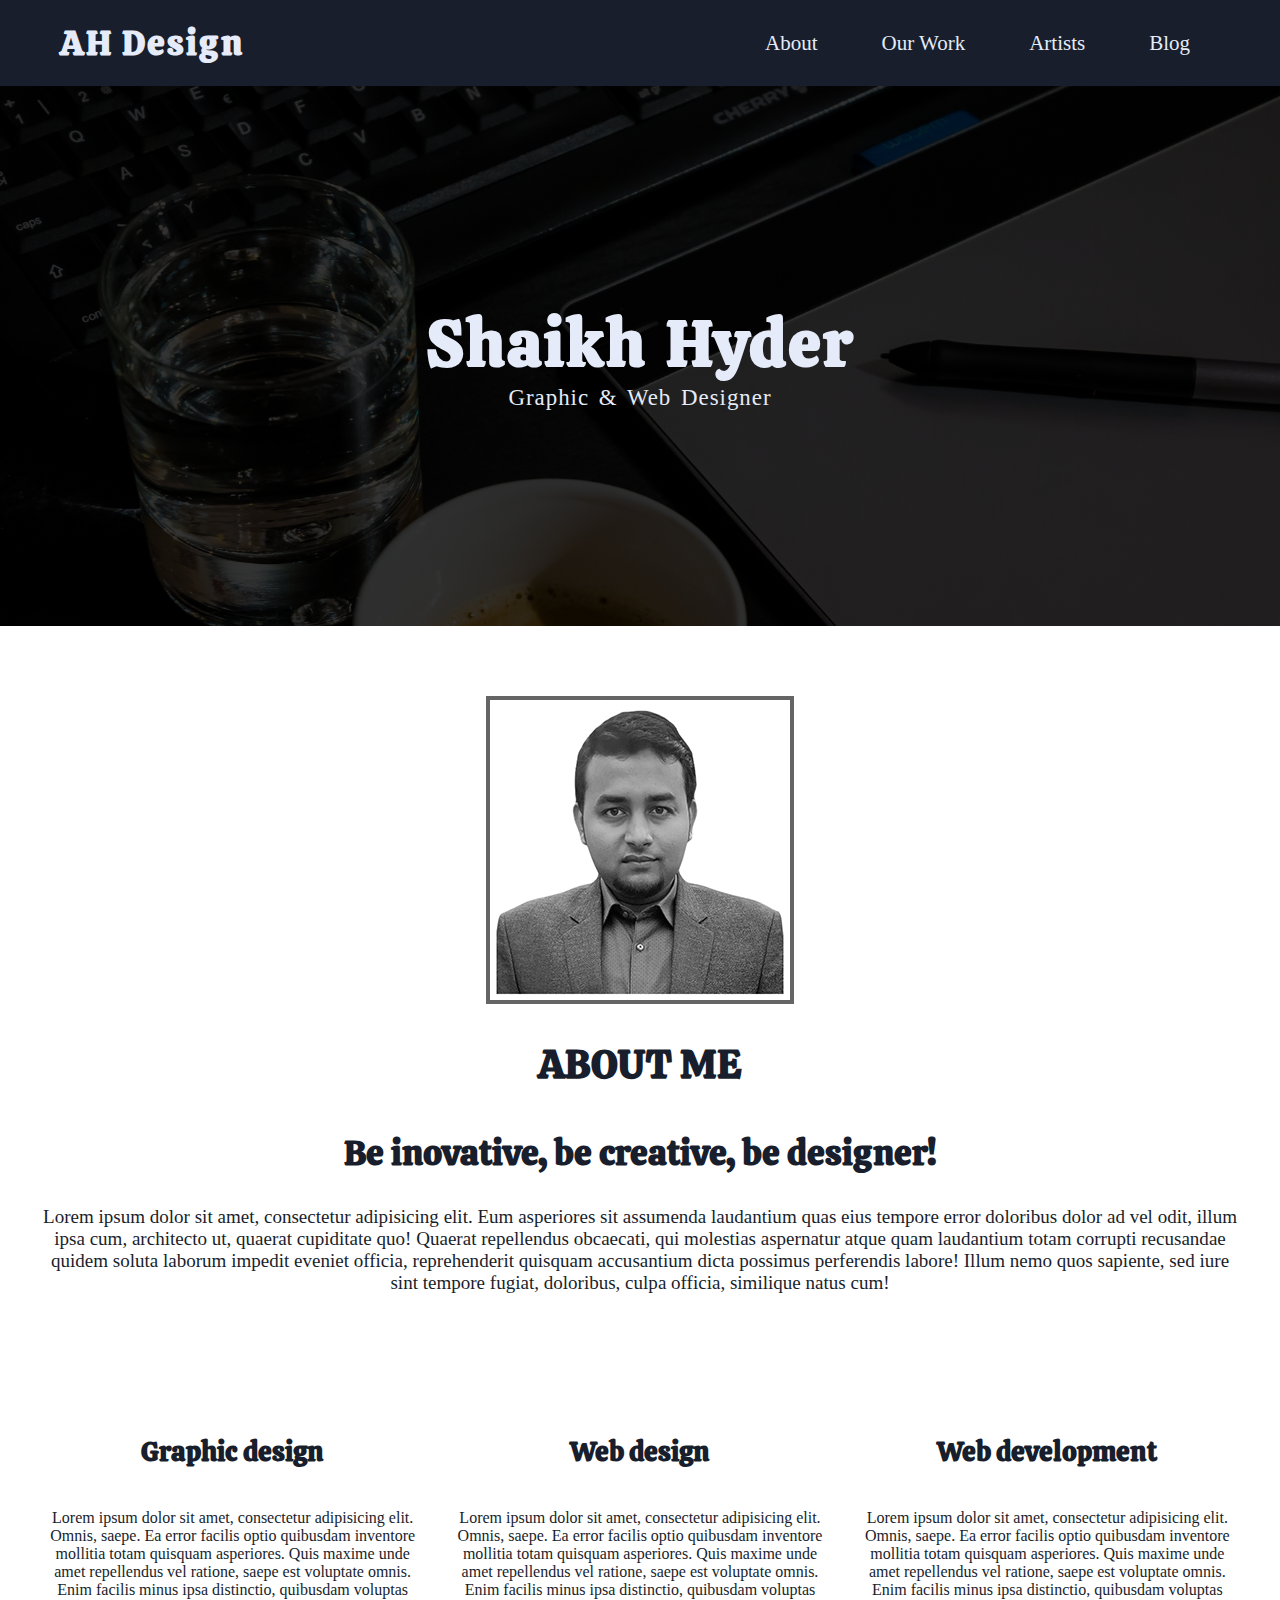
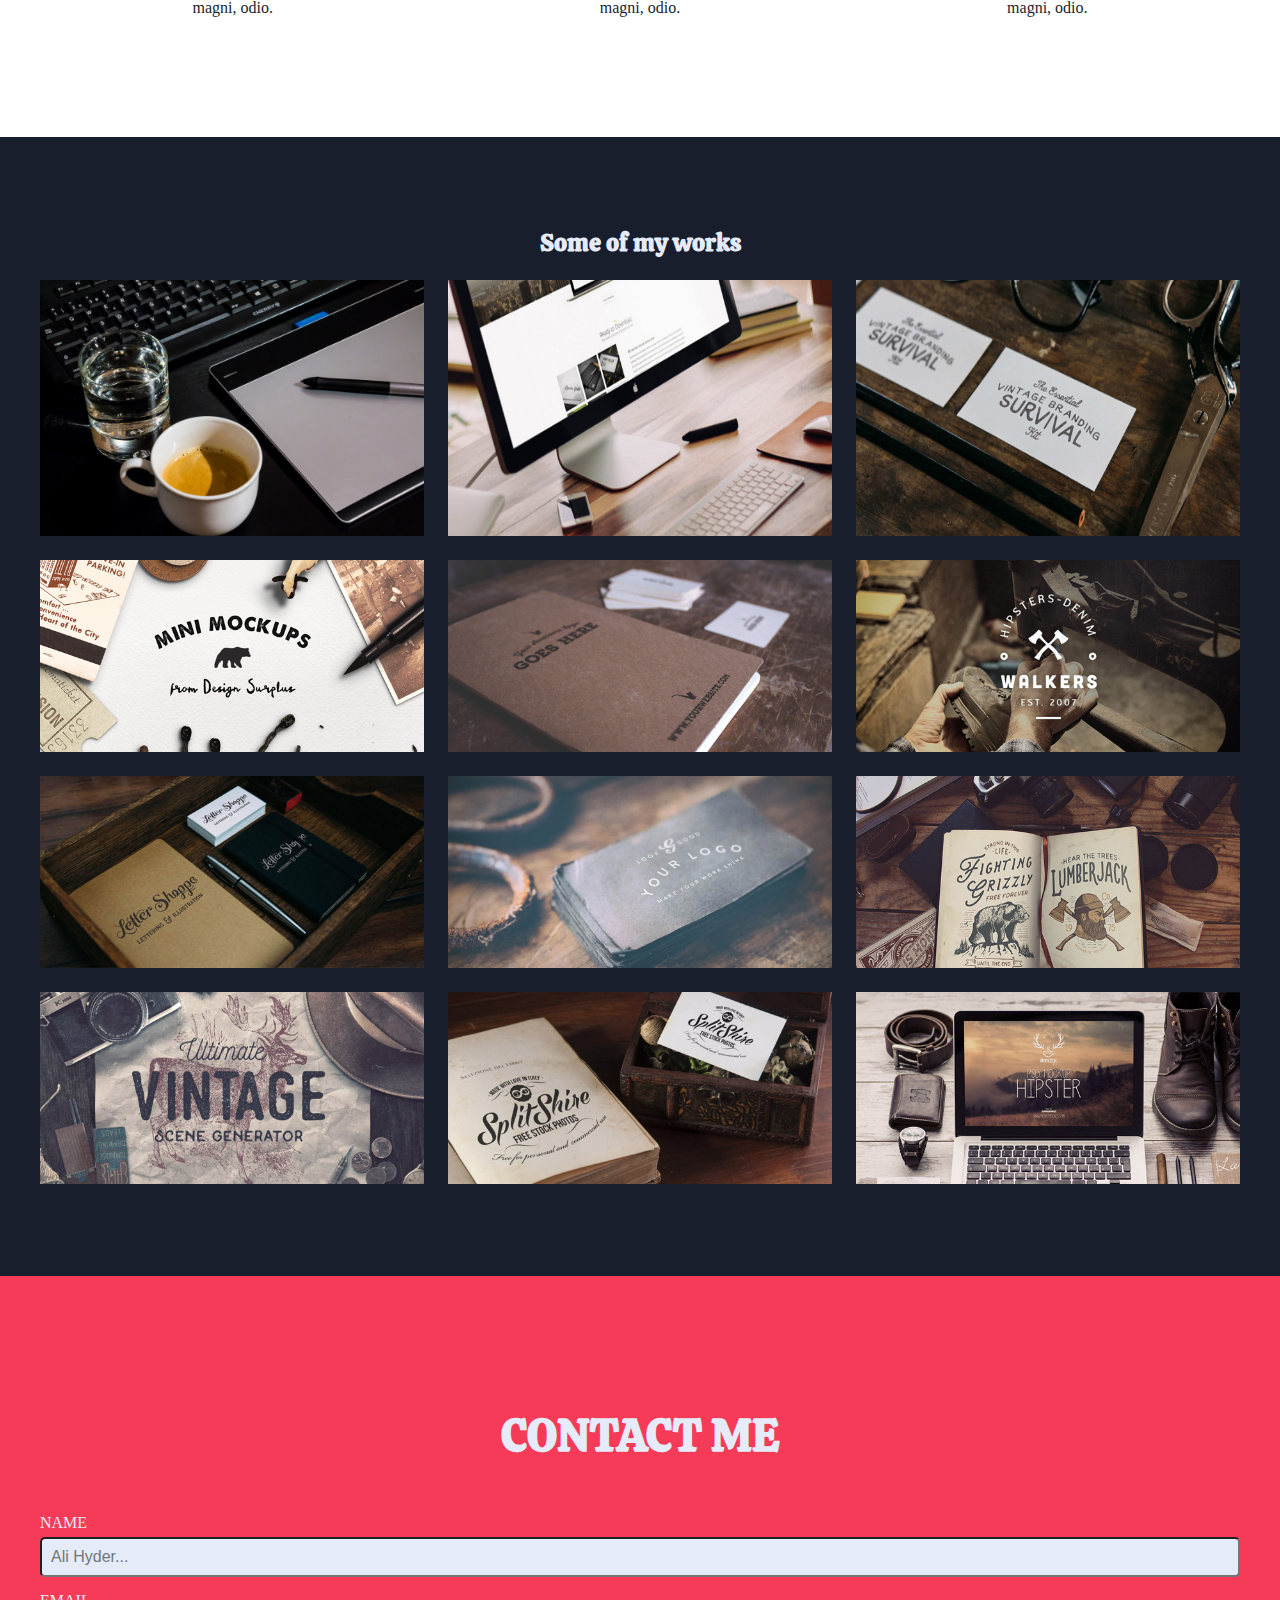
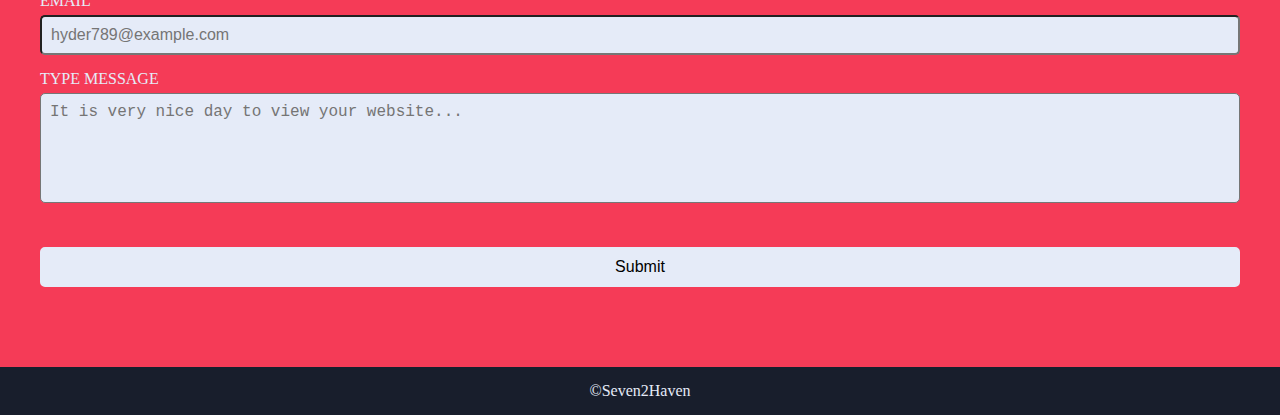
<file: index.html>
<!DOCTYPE html>
<html lang="en">

<head>
    <meta charset="UTF-8">
    <meta name="viewport" content="width=device-width, initial-scale=1.0">

    <link href="https://fonts.googleapis.com/css2?family=Calistoga&family=Roboto&display=swap" rel="stylesheet">

    <!--    Font Awesone   -->
    <link rel="stylesheet" href="https://use.fontawesome.com/releases/v5.13.1/css/all.css" integrity="sha384-xxzQGERXS00kBmZW/6qxqJPyxW3UR0BPsL4c8ILaIWXva5kFi7TxkIIaMiKtqV1Q" crossorigin="anonymous">


    <link rel="stylesheet" href="style.css">

    <title>AH Design</title>
</head>

<body>
    <header>
        <div class="heading-div">
            <h1>AH Design</h1>
            <ul class="nav-menu">
                <li><a href="#">About</a></li>
                <li><a href="#">Our Work</a></li>
                <li><a href="#">Artists</a></li>
                <li><a href="#">Blog</a></li>
            </ul>
        </div>
    </header>

    <div class="header-image">
        <h2>Shaikh Hyder</h2>
        <p>Graphic & Web Designer</p>
    </div>

    <section class="personal-info">
        <img src="img/Hyder.jpg" alt="">
        <h2>About me</h2>
        <h3>Be inovative, be creative, be designer!</h3>
        <p>Lorem ipsum dolor sit amet, consectetur adipisicing elit. Eum asperiores sit assumenda laudantium quas eius tempore error doloribus dolor ad vel odit, illum ipsa cum, architecto ut, quaerat cupiditate quo! Quaerat repellendus obcaecati, qui molestias aspernatur atque quam laudantium totam corrupti recusandae quidem soluta laborum impedit eveniet officia, reprehenderit quisquam accusantium dicta possimus perferendis labore! Illum nemo quos sapiente, sed iure sint tempore fugiat, doloribus, culpa officia, similique natus cum!</p>
    </section>

    <section class="abilities container">
        <div class="ability">
            <i class="fas fa-pencil-ruler"></i>
            <h3>Graphic design</h3>
            <p>Lorem ipsum dolor sit amet, consectetur adipisicing elit. Omnis, saepe. Ea error facilis optio quibusdam inventore mollitia totam quisquam asperiores. Quis maxime unde amet repellendus vel ratione, saepe est voluptate omnis. Enim facilis minus ipsa distinctio, quibusdam voluptas magni, odio.</p>
        </div>

        <div class="ability">
            <i class="fas fa-edit"></i>
            <h3>Web design</h3>
            <p>Lorem ipsum dolor sit amet, consectetur adipisicing elit. Omnis, saepe. Ea error facilis optio quibusdam inventore mollitia totam quisquam asperiores. Quis maxime unde amet repellendus vel ratione, saepe est voluptate omnis. Enim facilis minus ipsa distinctio, quibusdam voluptas magni, odio.</p>
        </div>

        <div class="ability">
            <i class="fas fa-code"></i>
            <h3>Web development</h3>
            <p>Lorem ipsum dolor sit amet, consectetur adipisicing elit. Omnis, saepe. Ea error facilis optio quibusdam inventore mollitia totam quisquam asperiores. Quis maxime unde amet repellendus vel ratione, saepe est voluptate omnis. Enim facilis minus ipsa distinctio, quibusdam voluptas magni, odio.</p>
        </div>
    </section>


    <section class="works">
        <h2>Some of my works</h2>
        <div class="works-gallery">
            <img src="img/2.jpg" alt="">
            <img src="img/3.jpg" alt="">
            <img src="img/4.jpg" alt="">
            <img src="img/5.jpg" alt="">
            <img src="img/6.jpg" alt="">
            <img src="img/7.jpg" alt="">
            <img src="img/8.jpg" alt="">
            <img src="img/9.jpg" alt="">
            <img src="img/10.jpg" alt="">
            <img src="img/11.jpg" alt="">
            <img src="img/12.jpg" alt="">
            <img src="img/13.jpg" alt="">
        </div>
    </section>

<section class="contact-form">
    <h2>contact me</h2>
    <form action="https://submit-form.com/jR3bDSbLmKkDNYcg0Jdkq" target="_self" class="input-form"> 
        <label class="labels"  for="name">Name</label>
        <input type="text" name="name" id="name" placeholder="Ali Hyder...">

        <label class="labels" for="email">Email</label>
        <input type="email" id="email" name="email" placeholder="hyder789@example.com">


        <label class="labels"  for="text">Type Message</label>
        <textarea name="idMessage" id="message" rows="5" placeholder="It is very nice day to view your website..."></textarea>

        <input type="submit" name="submit" class="button">
    </form>
</section>

<footer>
    <p> &copy;Seven2Haven</p>
</footer>

</body>

</html>
</file>
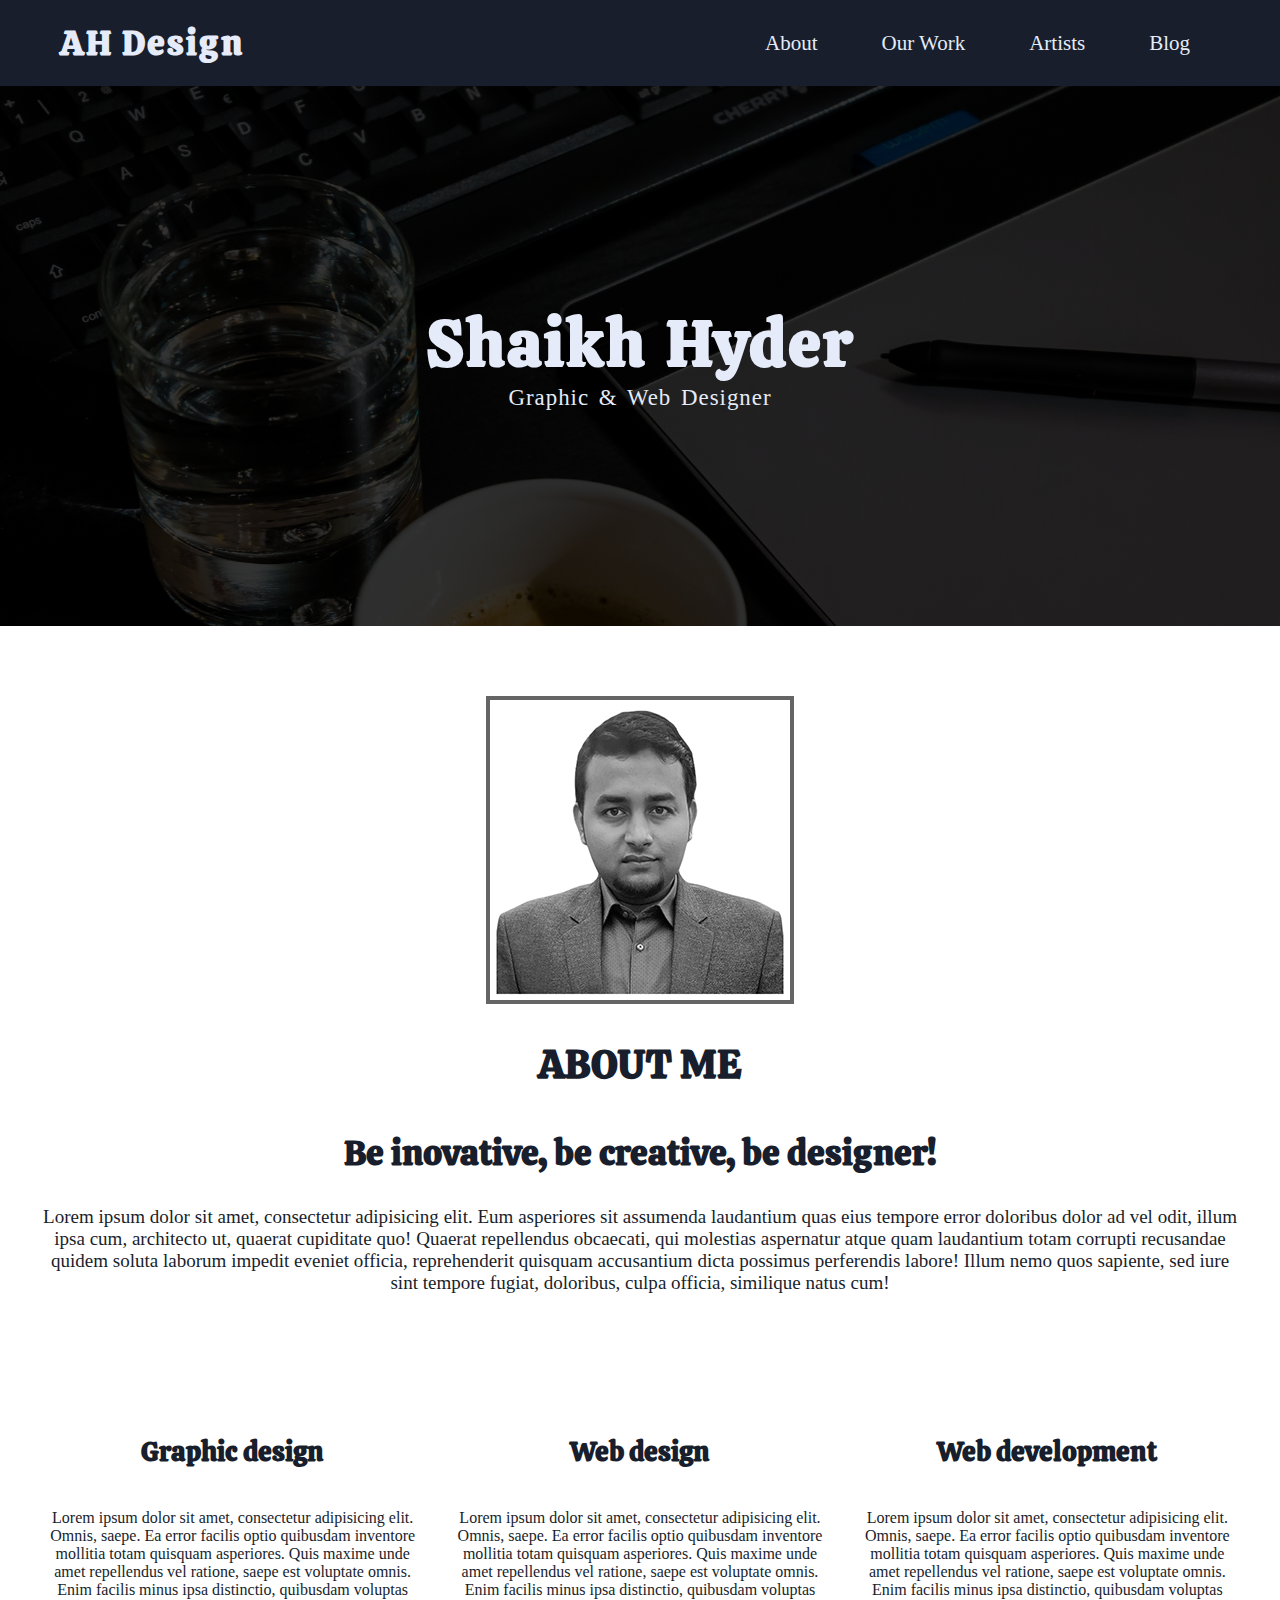
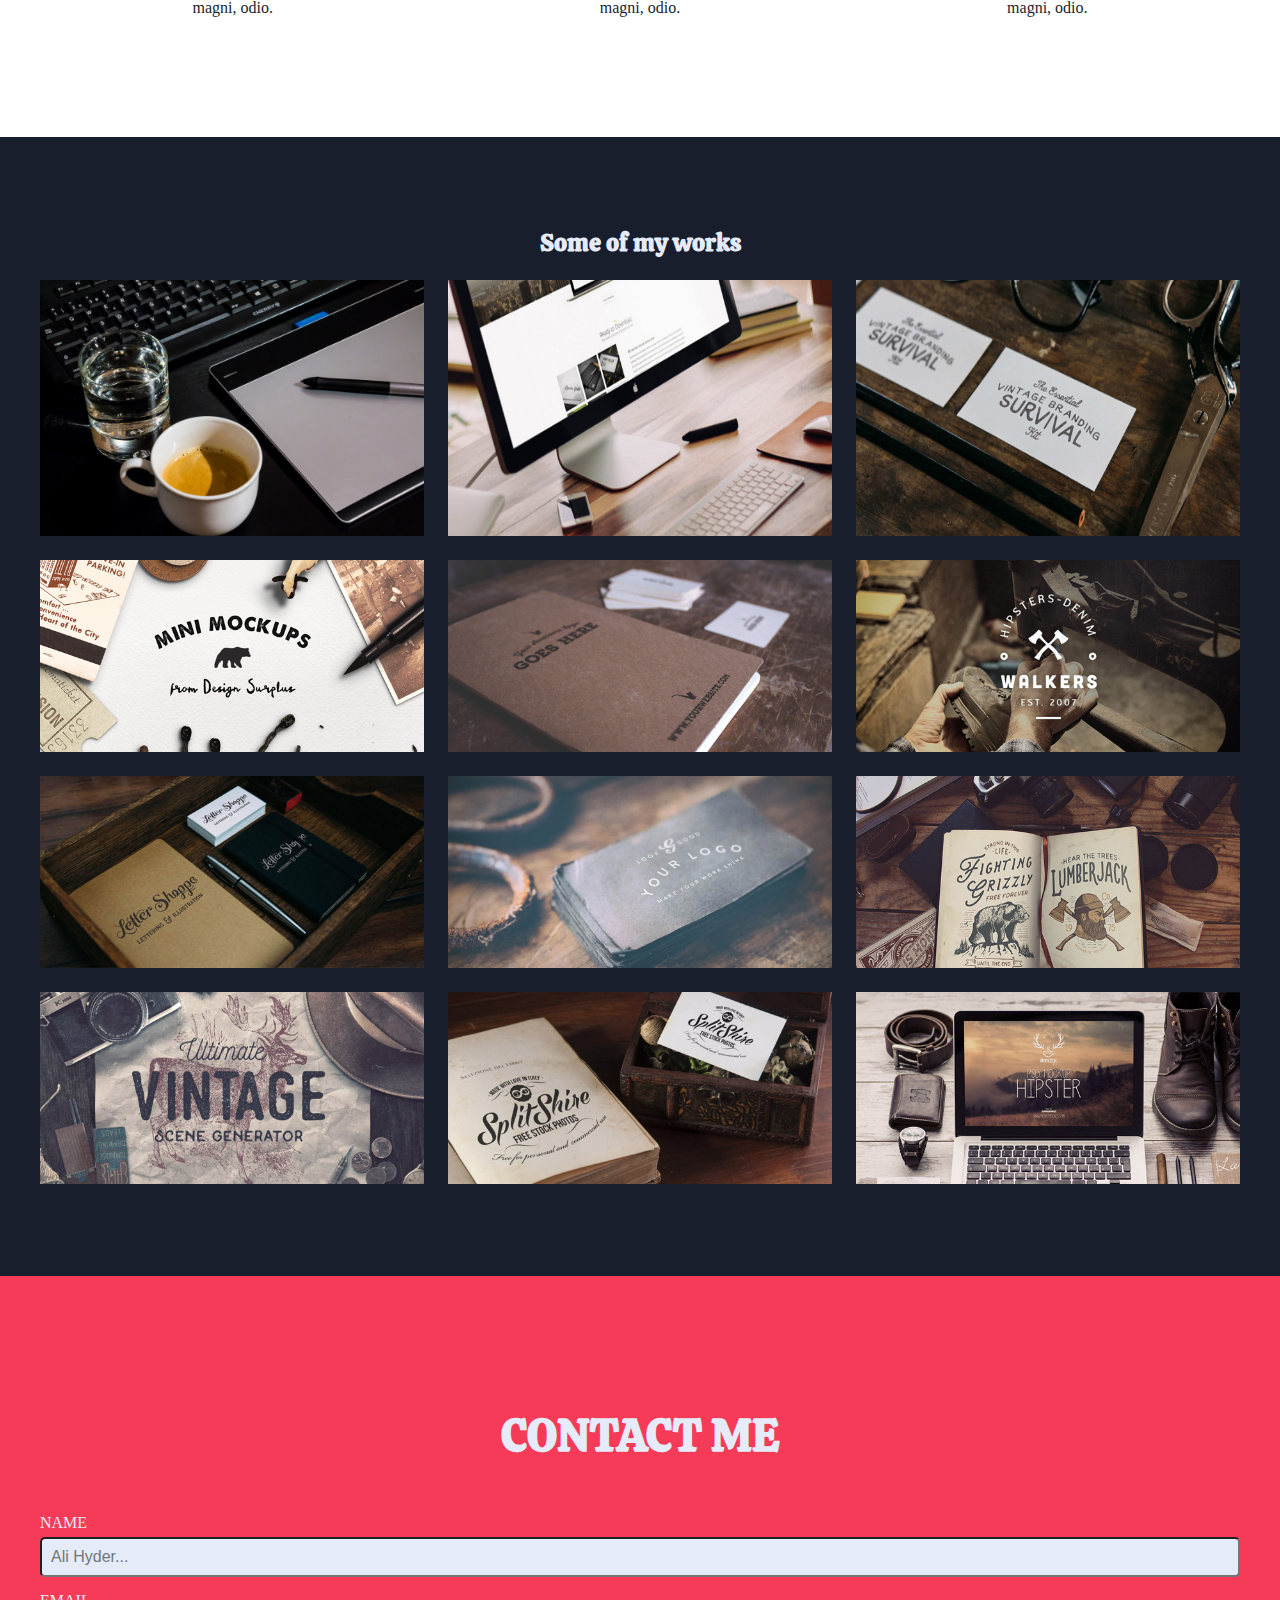
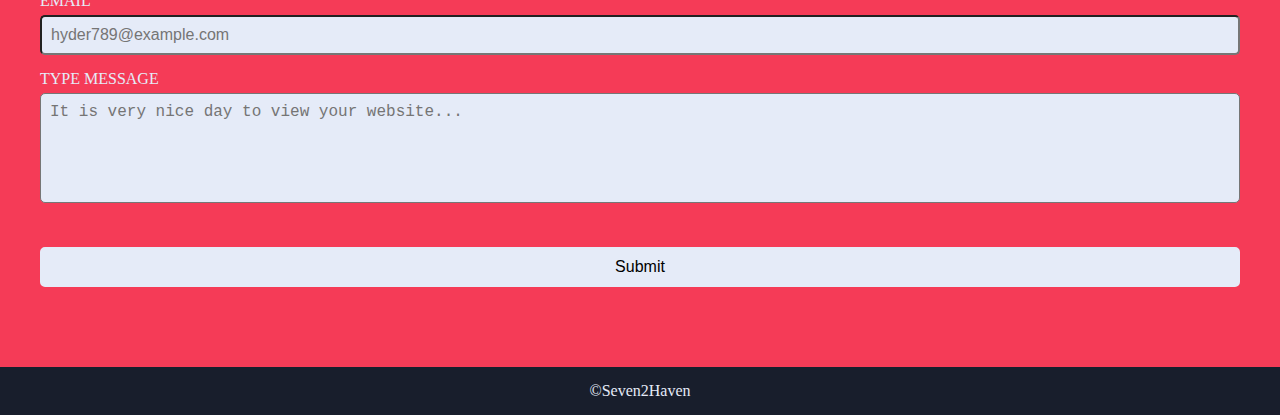
<file: responsiveDesign/index.html>
<!DOCTYPE html>
<html lang="en">

<head>
    <meta charset="UTF-8">
    <meta name="viewport" content="width=device-width, initial-scale=1.0">

    <link href="https://fonts.googleapis.com/css2?family=Calistoga&family=Roboto&display=swap" rel="stylesheet">

    <!--    Font Awesone   -->
    <link rel="stylesheet" href="https://use.fontawesome.com/releases/v5.13.1/css/all.css" integrity="sha384-xxzQGERXS00kBmZW/6qxqJPyxW3UR0BPsL4c8ILaIWXva5kFi7TxkIIaMiKtqV1Q" crossorigin="anonymous">


    <link rel="stylesheet" href="style.css">

    <title>AH Design</title>
</head>

<body>
    <header>
        <div class="heading-div">
            <h1>AH Design</h1>
            <ul class="nav-menu">
                <li><a href="#">About</a></li>
                <li><a href="#">Our Work</a></li>
                <li><a href="#">Artists</a></li>
                <li><a href="#">Blog</a></li>
            </ul>
        </div>
    </header>

    <div class="header-image">
        <h2>Shaikh Hyder</h2>
        <p>Graphic & Web Designer</p>
    </div>

    <section class="personal-info">
        <img src="img/Hyder.jpg" alt="">
        <h2>About me</h2>
        <h3>Be inovative, be creative, be designer!</h3>
        <p>Lorem ipsum dolor sit amet, consectetur adipisicing elit. Eum asperiores sit assumenda laudantium quas eius tempore error doloribus dolor ad vel odit, illum ipsa cum, architecto ut, quaerat cupiditate quo! Quaerat repellendus obcaecati, qui molestias aspernatur atque quam laudantium totam corrupti recusandae quidem soluta laborum impedit eveniet officia, reprehenderit quisquam accusantium dicta possimus perferendis labore! Illum nemo quos sapiente, sed iure sint tempore fugiat, doloribus, culpa officia, similique natus cum!</p>
    </section>

    <section class="abilities container">
        <div class="ability">
            <i class="fas fa-pencil-ruler"></i>
            <h3>Graphic design</h3>
            <p>Lorem ipsum dolor sit amet, consectetur adipisicing elit. Omnis, saepe. Ea error facilis optio quibusdam inventore mollitia totam quisquam asperiores. Quis maxime unde amet repellendus vel ratione, saepe est voluptate omnis. Enim facilis minus ipsa distinctio, quibusdam voluptas magni, odio.</p>
        </div>

        <div class="ability">
            <i class="fas fa-edit"></i>
            <h3>Web design</h3>
            <p>Lorem ipsum dolor sit amet, consectetur adipisicing elit. Omnis, saepe. Ea error facilis optio quibusdam inventore mollitia totam quisquam asperiores. Quis maxime unde amet repellendus vel ratione, saepe est voluptate omnis. Enim facilis minus ipsa distinctio, quibusdam voluptas magni, odio.</p>
        </div>

        <div class="ability">
            <i class="fas fa-code"></i>
            <h3>Web development</h3>
            <p>Lorem ipsum dolor sit amet, consectetur adipisicing elit. Omnis, saepe. Ea error facilis optio quibusdam inventore mollitia totam quisquam asperiores. Quis maxime unde amet repellendus vel ratione, saepe est voluptate omnis. Enim facilis minus ipsa distinctio, quibusdam voluptas magni, odio.</p>
        </div>
    </section>


    <section class="works">
        <h2>Some of my works</h2>
        <div class="works-gallery">
            <img class="imgss" src="img/2.jpg" alt="">
            <img class="imgss" src="img/3.jpg" alt="">
            <img class="imgss" src="img/4.jpg" alt="">
            <img class="imgss" src="img/5.jpg" alt="">
            <img class="imgss" src="img/6.jpg" alt="">
            <img class="imgss" src="img/7.jpg" alt="">
            <img class="imgss" src="img/8.jpg" alt="">
            <img class="imgss" src="img/9.jpg" alt="">
            <img class="imgss" src="img/10.jpg" alt="">
            <img class="imgss" src="img/11.jpg" alt="">
            <img class="imgss" src="img/12.jpg" alt="">
            <img class="imgss" src="img/13.jpg" alt="">
        </div>
    </section>

<section class="contact-form">
    <h2>contact me</h2>
    <form action="https://submit-form.com/jR3bDSbLmKkDNYcg0Jdkq" target="_self" class="input-form"> 
        <label class="labels"  for="name">Name</label>
        <input type="text" name="name" id="name" placeholder="Ali Hyder...">

        <label class="labels" for="email">Email</label>
        <input type="email" id="email" name="email" placeholder="hyder789@example.com">


        <label class="labels"  for="text">Type Message</label>
        <textarea name="idMessage" id="message" rows="5" placeholder="It is very nice day to view your website..."></textarea>

        <input type="submit" name="submit" class="button">
    </form>
</section>

<footer>
    <p> &copy;Seven2Haven</p>
</footer>

</body>

</html>
</file>
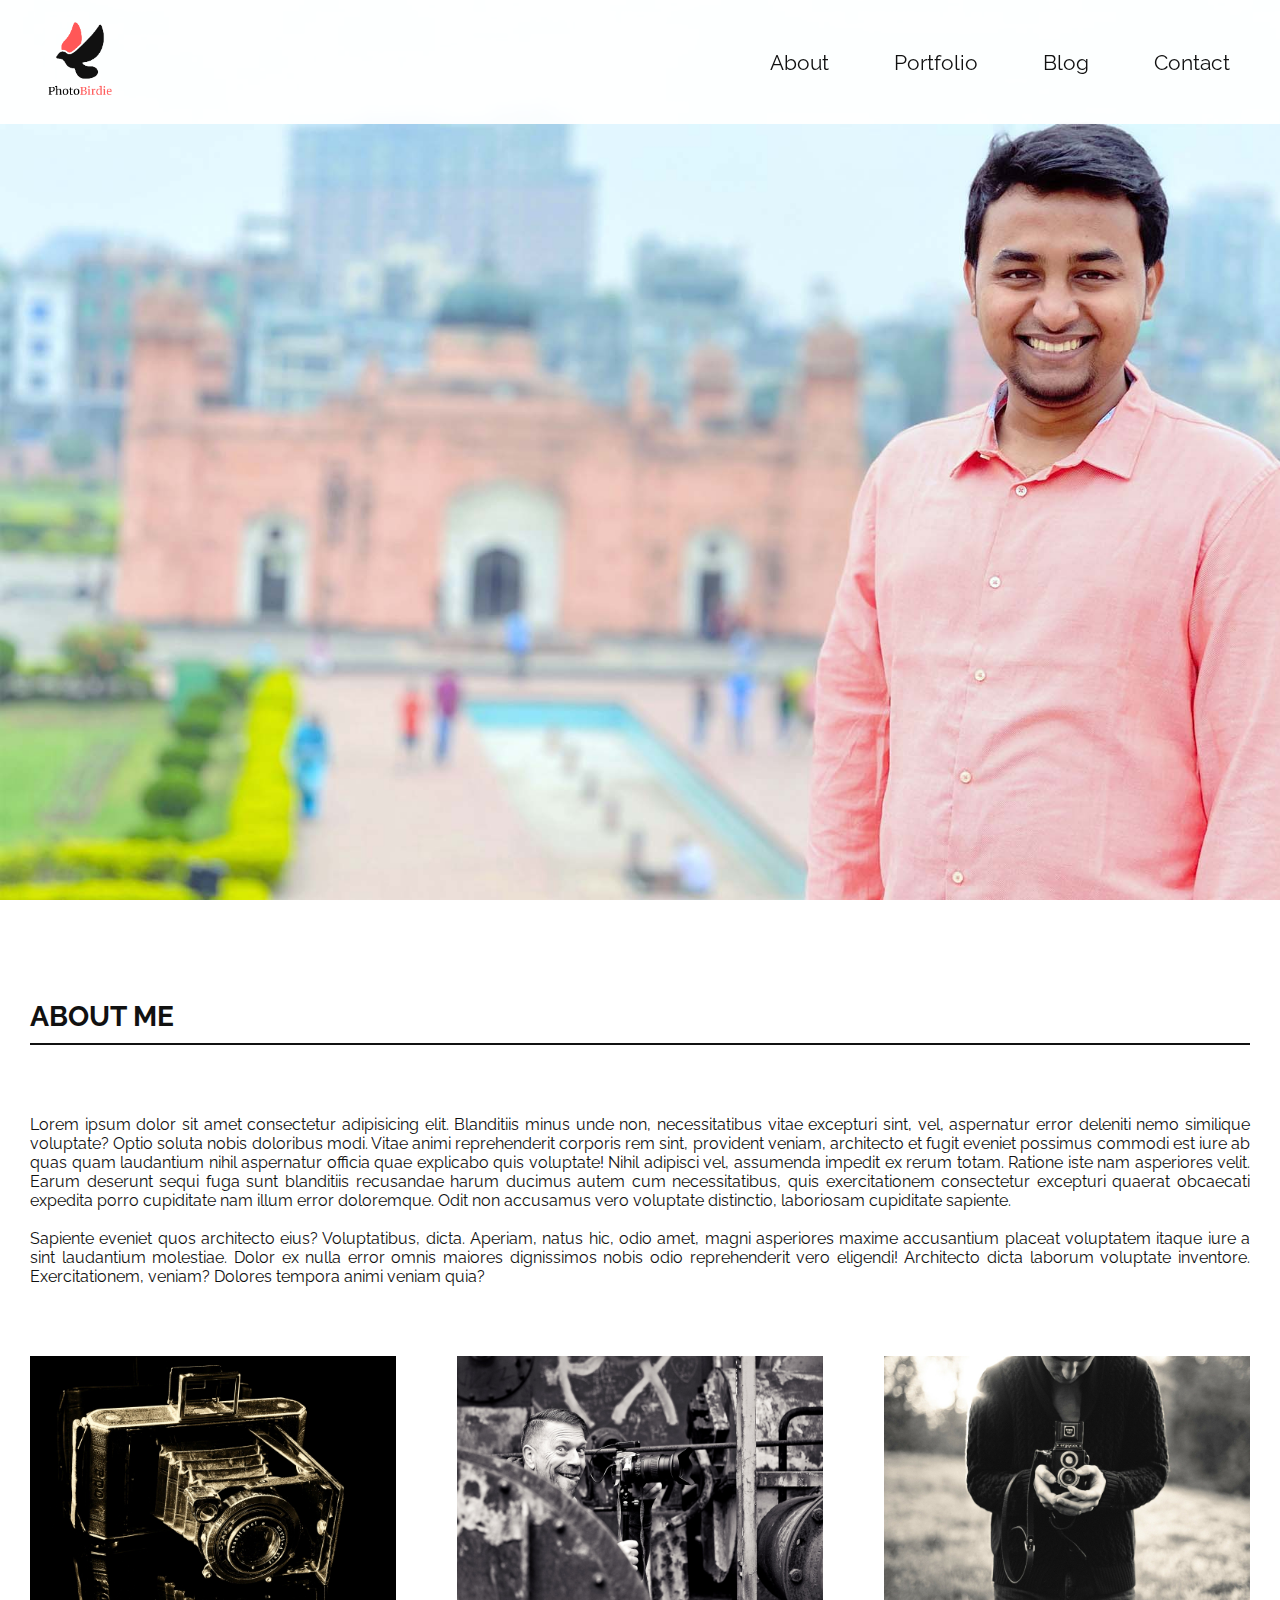
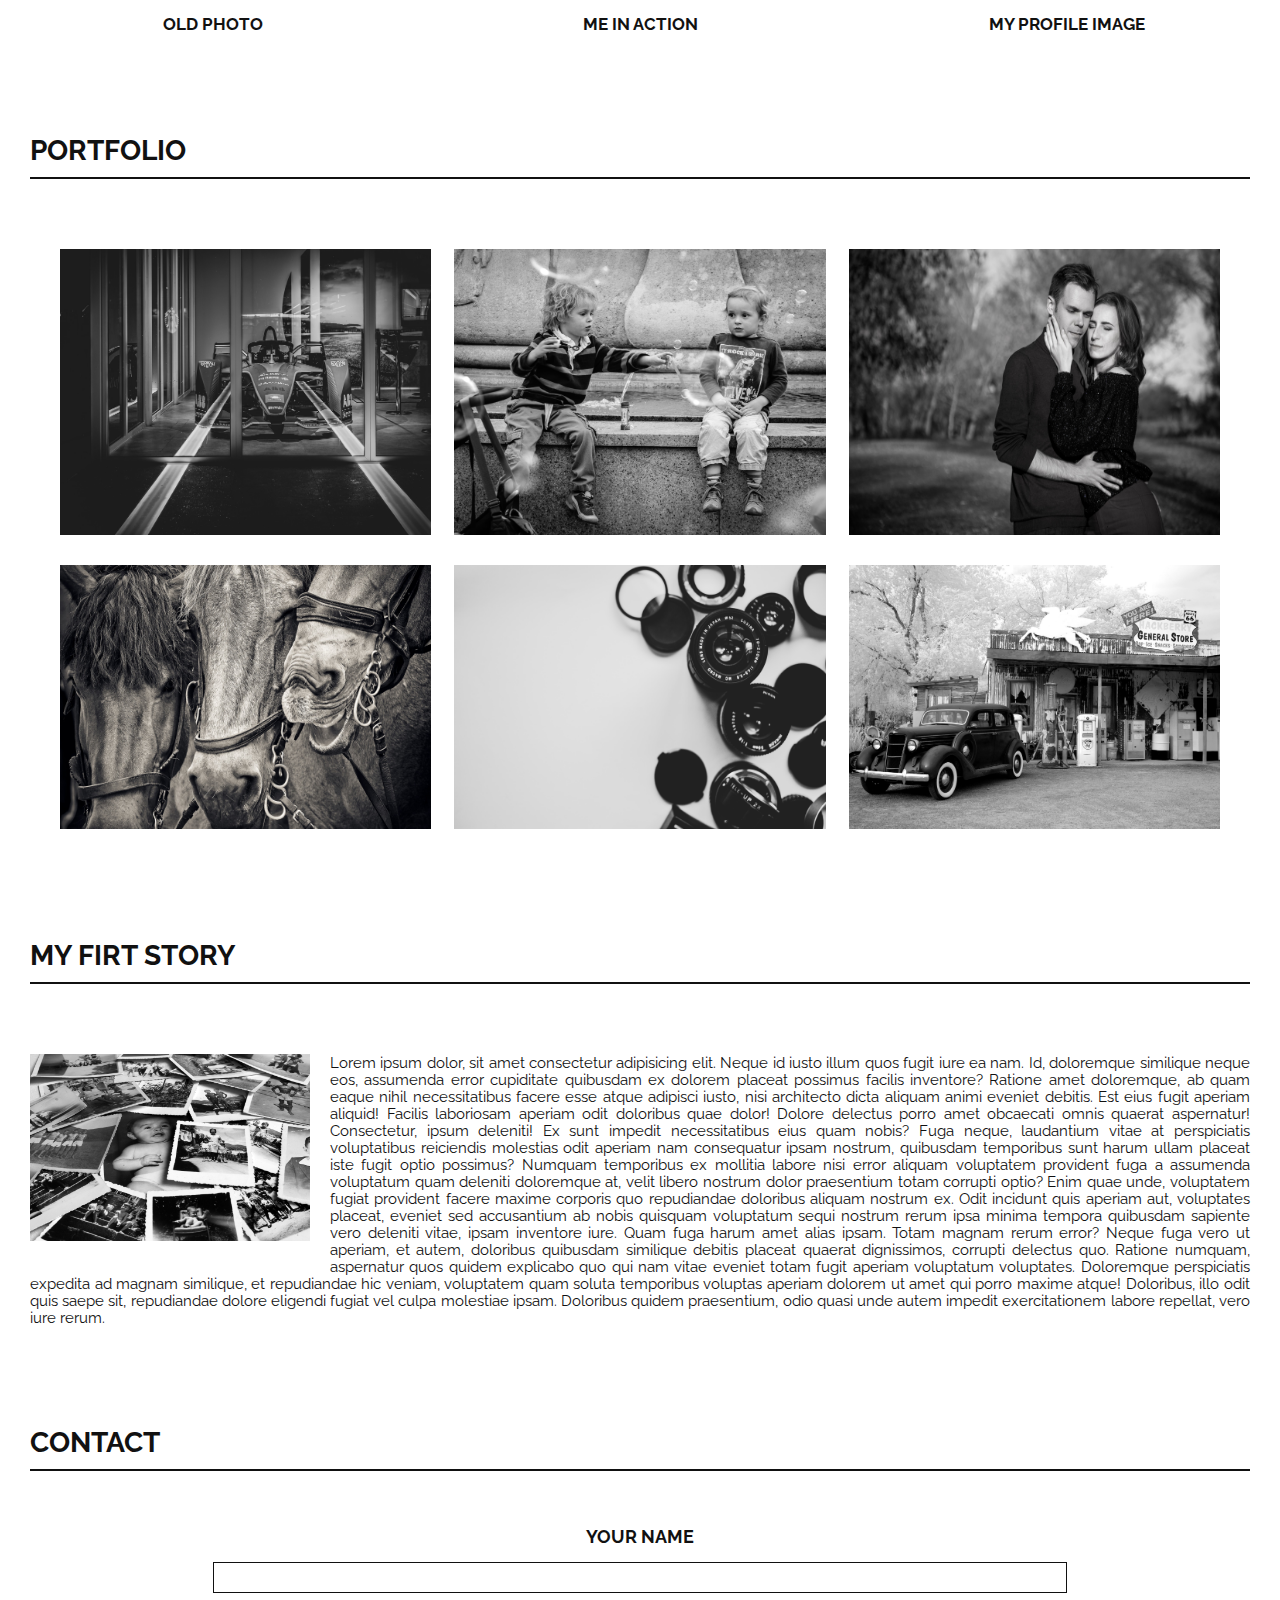
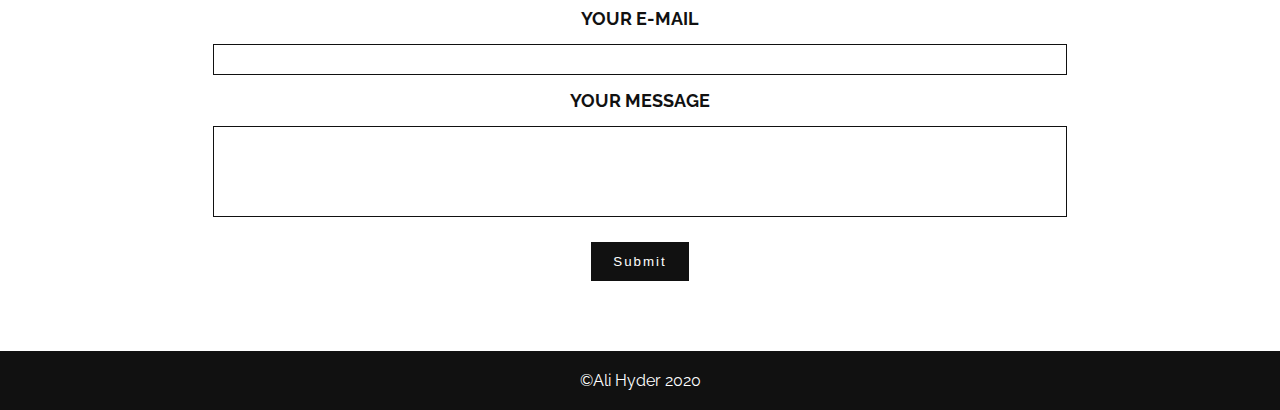
<file: responsiveDesign02/index.html>
<!DOCTYPE html>
<html lang="en">
<head>
    <meta charset="UTF-8">
    <meta name="viewport" content="width=device-width, initial-scale=1.0">
    <!-- My Style -->
    <link rel="stylesheet" href="style.css">

    <!-- Google Fonts -->
    <link href="https://fonts.googleapis.com/css2?family=Raleway:wght@400;700&display=swap" rel="stylesheet"> 

    <title>PhotoBirdie Stdio</title>
</head>
<body>
    <header id="home">
        <nav class="sticky">
            <div class="heading-div">
                <a href="#home" class="smoothScroll"><img src="img/PhotoBirdie.png" alt="logo"></a>
                <ul class="nav-menu">
                    <a href="#about" class="smoothScroll">
                        <li>About</li>
                    </a>
                    <a href="#portfolio" class="smoothScroll">
                        <li>Portfolio</li>
                    </a>
                    <a href="#blog" class="smoothScroll">
                        <li>Blog</li>
                    </a>
                    <a href="#contact" class="smoothScroll">
                        <li>Contact</li>
                    </a>
                </ul>

                <!-- Hamburger Menu -->
                <a class="hamburger-menu">
                    <div class="hamburger"></div>
                    <div class="hamburger"></div>
                    <div class="hamburger"></div>
                 </a>
                
            </div>
        </nav>
    </header>

    <section class="header-section container"> </section>

    <section class="about-me container" id="about">
        <h2 class="section-heading">About Me</h2>
        <div class="line"></div>
        <p>Lorem ipsum dolor sit amet consectetur adipisicing elit. Blanditiis minus unde non, necessitatibus vitae excepturi sint, vel, aspernatur error deleniti nemo similique voluptate? Optio soluta nobis doloribus modi. Vitae animi reprehenderit corporis rem sint, provident veniam, architecto et fugit eveniet possimus commodi est iure ab quas quam laudantium nihil aspernatur officia quae explicabo quis voluptate! Nihil adipisci vel, assumenda impedit ex rerum totam. Ratione iste nam asperiores velit. Earum deserunt sequi fuga sunt blanditiis recusandae harum ducimus autem cum necessitatibus, quis exercitationem consectetur excepturi quaerat obcaecati expedita porro cupiditate nam illum error doloremque. Odit non accusamus vero voluptate distinctio, laboriosam cupiditate sapiente. <br><br>Sapiente eveniet quos architecto eius? Voluptatibus, dicta. Aperiam, natus hic, odio amet, magni asperiores maxime accusantium placeat voluptatem itaque iure a sint laudantium molestiae. Dolor ex nulla error omnis maiores dignissimos nobis odio reprehenderit vero eligendi! Architecto dicta laborum voluptate inventore. Exercitationem, veniam? Dolores tempora animi veniam quia?</p>

        <div class="my-images">
            <div class="image">
                <img src="img/1.jpg" alt="old photo Image">
                <h3>Old Photo</h3>
            </div>

            <div class="image">
                <img src="img/2.jpg" alt="Me in Action">
                <h3>Me in Action</h3>
            </div>

            <div class="image">
                <img src="img/3.jpg" alt="My Profile Image">
                <h3>My Profile Image</h3>
            </div>
        </div>
    </section>

    <section class="portfolio container" id="portfolio">
        <h2 class="section-heading">Portfolio</h2>
        <div class="line"></div>
        <div class="portfolio-item container">
            <img src="img/4.jpg" alt="images">
            <img src="img/5.jpg" alt="images">
            <img src="img/6.jpg" alt="images">
            <img src="img/7.jpg" alt="images">
            <img src="img/8.jpg" alt="images">
            <img src="img/9.jpg" alt="images">
        </div>
    </section>

    <section class="blog container" id="blog">
        <h2 class="section-heading">My Firt Story</h2>
        <div class="line"></div>
        <div class="blog-text">
            <img src="img/10.jpg" alt="image">
            <p>Lorem ipsum dolor, sit amet consectetur adipisicing elit. Neque id iusto illum quos fugit iure ea nam. Id, doloremque similique neque eos, assumenda error cupiditate quibusdam ex dolorem placeat possimus facilis inventore? Ratione amet doloremque, ab quam eaque nihil necessitatibus facere esse atque adipisci iusto, nisi architecto dicta aliquam animi eveniet debitis. Est eius fugit aperiam aliquid! Facilis laboriosam aperiam odit doloribus quae dolor! Dolore delectus porro amet obcaecati omnis quaerat aspernatur! Consectetur, ipsum deleniti! Ex sunt impedit necessitatibus eius quam nobis? Fuga neque, laudantium vitae at perspiciatis voluptatibus reiciendis molestias odit aperiam nam consequatur ipsam nostrum, quibusdam temporibus sunt harum ullam placeat iste fugit optio possimus? Numquam temporibus ex mollitia labore nisi error aliquam voluptatem provident fuga a assumenda voluptatum quam deleniti doloremque at, velit libero nostrum dolor praesentium totam corrupti optio? Enim quae unde, voluptatem fugiat provident facere maxime corporis quo repudiandae doloribus aliquam nostrum ex. Odit incidunt quis aperiam aut, voluptates placeat, eveniet sed accusantium ab nobis quisquam voluptatum sequi nostrum rerum ipsa minima tempora quibusdam sapiente vero deleniti vitae, ipsam inventore iure. Quam fuga harum amet alias ipsam. Totam magnam rerum error? Neque fuga vero ut aperiam, et autem, doloribus quibusdam similique debitis placeat quaerat dignissimos, corrupti delectus quo. Ratione numquam, aspernatur quos quidem explicabo quo qui nam vitae eveniet totam fugit aperiam voluptatum voluptates. Doloremque perspiciatis expedita ad magnam similique, et repudiandae hic veniam, voluptatem quam soluta temporibus voluptas aperiam dolorem ut amet qui porro maxime atque! Doloribus, illo odit quis saepe sit, repudiandae dolore eligendi fugiat vel culpa molestiae ipsam. Doloribus quidem praesentium, odio quasi unde autem impedit exercitationem labore repellat, vero iure rerum.</p>
        </div>
    </section>

    <section class="contact container" id="contact">
        <h2 class="section-heading">Contact</h2>
        <div class="line"></div>
        <form action="https://submit-form.com/jR3bDSbLmKkDNYcg0Jdkq" target="_self" class="input-form"> 
            <label for="name">Your Name</label>
            <input type="text" name="name" id="name">
            <label for="email">Your  E-mail</label>
            <input type="email" name="_replyto" id="mail" >
            <label for="message">Your Message</label>
            <textarea name="idMessage" id="message" rows="5"></textarea>
            <button>Submit</button>
        </form>
    </section>

    <footer>
        <p>&copy;Ali Hyder 2020</p>
    </footer>

    <script src="https://code.jquery.com/jquery-3.5.1.min.js" integrity="sha256-9/aliU8dGd2tb6OSsuzixeV4y/faTqgFtohetphbbj0=" crossorigin="anonymous"></script>

    <script src="script.js"></script>

   
</body>
</html>
</file>
<file: style.css>
/*======================================

        Default Values

Fonts: Roboto(paragraphs), Calistoga (headings)

Colors:
1. Sizzling Red: #f53b57;
2. Really Dark Blue: #181e2c;
3. Realy Light Blue: #e5ebf8;

======================================*/



/*------------------------------
        Basic setup
------------------------------*/
*{
    padding: 0;
    box-sizing: border-box;
    margin: 0;
}

body{
    color: #181e2c;
    text-rendering: optimizeLegibility;
}

body h1,
body h2,
body h3,
body h4{
    font-family: 'Calistoga', cursive;
}

li{
    display: inline-block;
    list-style-type: none;
}

a{
    text-decoration: none;
}

.container{
    max-width: 1200px;
    margin: 0 auto;
    background-color: #fff;
}

/*------------------------------
        Heading
------------------------------*/
header{
    width: 100%;
    background-color: #181e2c;
    color: #e5ebf8;
}

.heading-div{
    display: flex;
    justify-content: space-between;
    align-items: center;
    padding: 20px;
    max-width: 1200px;
    margin: 0 auto;
    
}

.heading-div h1{
    font-size: 35px;
    letter-spacing: 2px;
}


.nav-menu a{
    color: #e5ebf8;
    padding: 31px 30px;
    font-size: 21px;
    transition: 0.3s all ease-in-out;
    color: #e5ebf8;
    font-style: serif;
}

.nav-menu a:hover{
    background-color: #f53b57;
}


/*------------------------------
        Header-Image
------------------------------*/
.header-image{
    height: 60vh;
    width: 100%;
    background-image:linear-gradient(rgba(0,0,0,0.8),rgba(0,0,0,0.8)),url(img/2.jpg);
    background-repeat: no-repeat;
    background-position: center;
    background-attachment: fixed;
    background-size: cover;
    color: #e5ebf8;
    display: flex;
    justify-content: center;
    align-items: center;
    flex-direction: column;
}

.header-image h2{
    font-size: 4.06rem;
    word-spacing: 5px;
    letter-spacing: 2px;
}

.header-image p{
    font-size: 1.43rem;
    letter-spacing: 1px;
    word-spacing: 3px;
}

/*------------------------------
        Personal-Info
------------------------------*/
.personal-info{
    margin-top: 70px;
    text-align: center;
}

.personal-info img{
    border: 4px solid #f53b57;
    cursor: pointer;
    filter: grayscale(100%);
    transition: 0.3s all linear;
}

.personal-info img:hover{
    border-radius: 50%;
    filter: grayscale(0);
}

.personal-info h2{
    margin-top: 30px;
    font-size: 2.5rem;
    text-transform: uppercase;
}

.personal-info h3{
    margin-top: 40px;
    font-size: 2.19rem
}

.personal-info p{
    max-width: 1200px;
    font-size: 1.19rem;
    margin: 30px auto;
}


/*------------------------------
        Ability
------------------------------*/

.abilities{
    display: flex;
    justify-content: space-between;
    align-items: center;
    text-align: center;
    margin: 120px auto;
}

.ability:nth-child(2){
    margin: 0px 22px;
}

.ability i{
    color: #f53b57;
    font-size: 5.31rem;
}

.ability h3{
    margin-top: 20px;
    font-size: 1.69rem;
}

.ability p{
    margin-top: 40px;
    text-align: center;
    
}

/*------------------------------
        Gallery
------------------------------*/
.works{
    text-align: center;
    background: #181e2c;
    color: #e5ebf8;
    width: 100%;
    padding: 80px 0px;
}
.works h2{
    padding: 10px 0;
}

.works-gallery{
    display: flex;
    flex-wrap: wrap;
    justify-content: space-between;
    width: 1200px;
    margin: 0 auto;
    
}
.works-gallery img{
    width: 32%;
    margin:1% 0;
}


/* -----------------------------
       Contact
------------------------------*/

.contact-form{
    color:#e5ebf8; 
    background-color: #f53b57;
    padding: 80px 0;
    width: 100%;
    text-align: center;
    text-transform: uppercase;
}
.contact-form h2{
    font-size: 2.81rem;
    padding-top: 50px;
    padding-bottom: 35px;
}

.input-form{
    max-width: 1200px;
    margin: 0 auto;
    width: 100%;
    text-align: left;;
}
.input-form .labels{
    margin-top: 15px;
    margin-bottom: 5px;
    display: inline-block;
}

.input-form input,
.input-form textarea{
    width: 100%;
 
    padding:9px;
    border-radius: 5px;
    font-size: 1rem;
    background-color: #e5ebf8; 
}
.input-form textarea{
    resize: none;
}
input:focus, textarea:focus{
    background-color:#181e2c;
    color:#e5ebf8; 
}

.button{
   display: inline-block;
   margin-top: 40px;
   border-radius: 10px;
   border: 2px solid #e5ebf8; 
   font-size:1.25rem ;
   color:black;
   background-color:red;
   transition: 0.3s all;

}

.button:hover{ 
transform: scale(0.95);

}

/* -----------------------------
            Footer
------------------------------*/

footer{
    text-align: center;
    padding: 15px;
    color: #e5ebf8; 
    background-color: #181e2c;;
}





/* -----------------------------
        Media Query
------------------------------*/

@media all and (max-width:991px){
    .heading-div h1{
        font-size: 1.56rem;
    }
    .nav-menu a{
        font-size: 1.2rem;
        padding: 25.5px 10px;
    }
    .header-image{
        height: 50vh;
    }
    .header-image h2{
        font-size: 2.5rem;
    }
    .header-image p{
        font-size: 1.2rem;
    }
    .personal-info{
        margin-top: 50px;
    }
    .personal-info img{
        width: 30%;
    }
    .personal-info h2{
        font-size: 2rem;
        margin-top:25px;
    }
    .personal-info h3{
        margin-top: 20px;
        font-size: 1.5rem;
    }
    .personal-info p{
        width:700px ;
        font-size:1rem;
        margin: 20px auto;
        text-align: justify;
    }
    .abilities{
        flex-direction: column;
        margin: 60px auto;
    }
    .ability i{
        font-size:3rem ;
    }
    .ability p{
        margin-top: 5px;
        margin-bottom: 30px;
        max-width: 650px;
    }
    .ability h3{
        margin-top: 10px;
    }
    .works{
        padding: 10px 0;
    }
    .works h2{
        padding: 10px 0;
    }
    .works-gallery{
        max-width: 760px;
    }
    .works-gallery img {
        width: 48%;
        justify-content: space-around;
        margin: 1% auto;
    }
    .contact-form{
        padding: 33px 10px;
        text-transform: none;
    }
    .contact-form h2 {
        font-size: 1.81rem;
        padding: 0 0;

    }
    .input-form .labels {
        margin-top: 13px;
        margin-bottom: 0px;

    }
    .button:hover {
        transition: 0.3s all;
    }
    footer{
        padding: 8px;
    }
    footer p{
        font-size: 12px;
    }    
}


@media all and (max-width:768px){
    .heading-div {
    flex-direction: column;
}
.nav-menu a {
    font-size: 0.9rem;
    margin-top: 0px;
    padding: 18px 20px;
}
.heading-div h1 {
    margin-bottom: 20px;
    margin-top: 10px;
}
.header-image{
    height: 40vh;
}
.header-image h2 {
    font-size: 2rem;
    
}
.header-image p {
    font-size: 1rem;
}
.personal-info h2 {
    font-size: 1.4rem;
    margin-top: 15px;
}
.personal-info h3 {
    margin-top: 10px;
    font-size: 1.1rem;
}
.personal-info p {
    width: 450px;
    font-size: 0.9rem;
    margin: 10px auto;

}
.ability i {
    font-size: 2rem;
}
.ability h3 {
    font-size: 1.3rem;
}
.ability p {
    font-size: 0.9rem;
    max-width: 450px;
}
.abilities {
    flex-direction: column;
    margin: 30px auto;
}
.works h2 {
    padding: 8px 0;
    font-size: 1.2rem;
}
.works-gallery {
    width: 450px;
}
.works-gallery img {
    width: 98%;
    margin: 2% auto;
}





























}











@media all and (max-width:480px){
    
}
</file>
<file: responsiveDesign/style.css>
/*======================================

        Default Values

Fonts: Roboto(paragraphs), Calistoga (headings)

Colors:
1. Sizzling Red: #f53b57;
2. Really Dark Blue: #181e2c;
3. Realy Light Blue: #e5ebf8;

======================================*/



/*------------------------------
        Basic setup
------------------------------*/
*{
    padding: 0;
    box-sizing: border-box;
    margin: 0;
}

body{
    color: #181e2c;
    text-rendering: optimizeLegibility;
}

body h1,
body h2,
body h3,
body h4{
    font-family: 'Calistoga', cursive;
}

li{
    display: inline-block;
    list-style-type: none;
}

a{
    text-decoration: none;
}

.container{
    max-width: 1200px;
    margin: 0 auto;
    background-color: #fff;
}

/*------------------------------
        Heading
------------------------------*/
header{
    width: 100%;
    background-color: #181e2c;
    color: #e5ebf8;
}

.heading-div{
    display: flex;
    justify-content: space-between;
    align-items: center;
    padding: 20px;
    max-width: 1200px;
    margin: 0 auto;
    
}

.heading-div h1{
    font-size: 35px;
    letter-spacing: 2px;
}


.nav-menu a{
    color: #e5ebf8;
    padding: 31px 30px;
    font-size: 21px;
    transition: 0.3s all ease-in-out;
    color: #e5ebf8;
    font-style: serif;
}

.nav-menu a:hover{
    background-color: #f53b57;
}


/*------------------------------
        Header-Image
------------------------------*/
.header-image{
    height: 60vh;
    width: 100%;
    background-image:linear-gradient(rgba(0,0,0,0.8),rgba(0,0,0,0.8)),url(img/2.jpg);
    background-repeat: no-repeat;
    background-position: center;
    background-attachment: fixed;
    background-size: cover;
    color: #e5ebf8;
    display: flex;
    justify-content: center;
    align-items: center;
    flex-direction: column;
}

.header-image h2{
    font-size: 4.06rem;
    word-spacing: 5px;
    letter-spacing: 2px;
}

.header-image p{
    font-size: 1.43rem;
    letter-spacing: 1px;
    word-spacing: 3px;
}

/*------------------------------
        Personal-Info
------------------------------*/
.personal-info{
    margin-top: 70px;
    text-align: center;
}

.personal-info img{
    border: 4px solid #f53b57;
    cursor: pointer;
    filter: grayscale(100%);
    transition: 0.3s all linear;
}

.personal-info img:hover{
    border-radius: 50%;
    filter: grayscale(0);
}

.personal-info h2{
    margin-top: 30px;
    font-size: 2.5rem;
    text-transform: uppercase;
}

.personal-info h3{
    margin-top: 40px;
    font-size: 2.19rem
}

.personal-info p{
    max-width: 1200px;
    font-size: 1.19rem;
    margin: 30px auto;
}


/*------------------------------
        Ability
------------------------------*/

.abilities{
    display: flex;
    justify-content: space-between;
    align-items: center;
    text-align: center;
    margin: 120px auto;
}

.ability:nth-child(2){
    margin: 0px 22px;
}

.ability i{
    color: #f53b57;
    font-size: 5.31rem;
}

.ability h3{
    margin-top: 20px;
    font-size: 1.69rem;
}

.ability p{
    margin-top: 40px;
    text-align: center;
    
}

/*------------------------------
        Gallery
------------------------------*/
.works{
    text-align: center;
    background: #181e2c;
    color: #e5ebf8;
    width: 100%;
    padding: 80px 0px;
}
.works h2{
    padding: 10px 0;
}

.works-gallery{
    display: flex;
    flex-wrap: wrap;
    justify-content: space-between;
    width: 1200px;
    margin: 0 auto;
    
}
.works-gallery img{
    width: 32%;
    margin:1% 0;
}


/* -----------------------------
       Contact
------------------------------*/

.contact-form{
    color:#e5ebf8; 
    background-color: #f53b57;
    padding: 80px 0;
    width: 100%;
    text-align: center;
    text-transform: uppercase;
}
.contact-form h2{
    font-size: 2.81rem;
    padding-top: 50px;
    padding-bottom: 35px;
}

.input-form{
    max-width: 1200px;
    margin: 0 auto;
    width: 100%;
    text-align: left;;
}
.input-form .labels{
    margin-top: 15px;
    margin-bottom: 5px;
    display: inline-block;
}

.input-form input,
.input-form textarea{
    width: 100%;
 
    padding:9px;
    border-radius: 5px;
    font-size: 1rem;
    background-color: #e5ebf8; 
}
.input-form textarea{
    resize: none;
}
input:focus, textarea:focus{
    background-color:#181e2c;
    color:#e5ebf8; 
}

.button{
   display: inline-block;
   margin-top: 40px;
   border-radius: 10px;
   border: 2px solid #e5ebf8; 
   font-size:1.25rem ;
   color:black;
   background-color:red;
   transition: 0.3s all;

}

.button:hover{ 
transform: scale(0.95);

}

/* -----------------------------
            Footer
------------------------------*/

footer{
    text-align: center;
    padding: 15px;
    color: #e5ebf8; 
    background-color: #181e2c;;
}





/* -----------------------------
        Media Query
------------------------------*/

@media all and (max-width:991px){
    .heading-div h1{
        font-size: 1.56rem;
    }
    .nav-menu a{
        font-size: 1.2rem;
        padding: 25.5px 10px;
    }
    .header-image{
        height: 50vh;
    }
    .header-image h2{
        font-size: 2.5rem;
    }
    .header-image p{
        font-size: 1.2rem;
    }
    .personal-info{
        margin-top: 50px;
    }
    .personal-info img{
        width: 30%;
    }
    .personal-info h2{
        font-size: 2rem;
        margin-top:25px;
    }
    .personal-info h3{
        margin-top: 20px;
        font-size: 1.5rem;
    }
    .personal-info p{
        width:700px ;
        font-size:1rem;
        margin: 20px auto;
        text-align: justify;
    }
    .abilities{
        flex-direction: column;
        margin: 60px auto;
    }
    .ability i{
        font-size:3rem ;
    }
    .ability p{
        margin-top: 5px;
        margin-bottom: 30px;
        max-width: 650px;
    }
    .ability h3{
        margin-top: 10px;
    }
    .works{
        padding: 10px 0;
    }
    .works h2{
        padding: 10px 0;
    }
    .works-gallery{
        max-width: 760px;
    }
    .works-gallery img {
        width: 48%;
        justify-content: space-around;
        margin: 1% auto;
    }
    .contact-form{
        padding: 33px 10px;
        text-transform: none;
    }
    .contact-form h2 {
        font-size: 1.81rem;
        padding: 0 0;

    }
    .input-form .labels {
        margin-top: 13px;
        margin-bottom: 0px;

    }
    .button:hover {
        transition: 0.3s all;
    }
    footer{
        padding: 8px;
    }
    footer p{
        font-size: 12px;
    }    
}


@media all and (max-width:768px){
    .heading-div {
    flex-direction: column;
}
.nav-menu a {
    font-size: 0.9rem;
    margin-top: 0px;
    padding: 18px 20px;
}
.heading-div h1 {
    margin-bottom: 20px;
    margin-top: 10px;
}
.header-image{
    height: 40vh;
}
.header-image h2 {
    font-size: 2rem;
    
}
.header-image p {
    font-size: 1rem;
}
.personal-info h2 {
    font-size: 1.4rem;
    margin-top: 15px;
}
.personal-info h3 {
    margin-top: 10px;
    font-size: 1.1rem;
}
.personal-info p {
    width: 450px;
    font-size: 0.9rem;
    margin: 10px auto;

}
.ability i {
    font-size: 2rem;
}
.ability h3 {
    font-size: 1.3rem;
}
.ability p {
    font-size: 0.9rem;
    max-width: 450px;
}
.abilities {
    flex-direction: column;
    margin: 30px auto;
}
.works h2 {
    padding: 8px 0;
    font-size: 1.2rem;
}
.works-gallery {
    width: 501px;
}
.works-gallery img {
    width: 98%;
    margin: 2% auto;
}
.ability:nth-child(2) {
    margin:0;
}
}



@media all and (max-width:500px){
    .heading-div h1{
        font-size: 1rem;
        margin-bottom: 10px;
        margin-top: 10px;
    }
    .nav-menu a {
        font-size: 0.8rem;
        margin-top: 0px;
        padding: 8px 10px;
    }
    .heading-div{
        padding: 8px;
    }
    .header-image h2 {
        font-size: 1.5rem;
        word-spacing: normal;
        letter-spacing: normal;
    }
    .personal-info p {
        font-size: 0.9rem;
        margin: 10px auto;
        width: 310px;
    }
    .personal-info h3 {
    
    }
    .ability p {
        font-size: 0.9rem;
        max-width: 450px;
    }
    .works-gallery img {
        width: 60%;
    
    }


}




@media all and (max-width:320px){
    .nav-menu a {
        font-size: 0.7rem;
        margin-top: 0px;
        padding: 8px 10px;
    }
    .personal-info p {
        font-size: 0.8rem;
        margin: 5px auto;
        max-width: 300px;
    }
    .personal-info h3 {
    
        font-size: 0.8rem;
    }
    .ability p {
    font-size: 0.8rem;
    max-width: 450px;
}
.works-gallery{
    display: flex;
    flex-direction: column;
    margin: 0;
    padding: 0;
    width: 100%;
}

}
</file>
<file: responsiveDesign02/style.css>
/*-------------------------------
font-family: 'Raleway', sans-serif;

1. red: #ff5757;
2. Gray: #111;
----------------------------------- */


/* **********************************
            Basic Setup
*********************************** */
*{
    padding: 0;
    margin: 0;
    box-sizing: border-box;
}

body{
    color: #111;
    font-family: 'Raleway', sans-serif; 
}
body p{
    text-align: justify;
}

a{
    text-decoration: none;
}

li{
    display: inline-block;
}

.container{
    max-width: 1400px;
    margin: 0 auto;
    border-color: #fff; 
}

/* ===================================
             Header
=====================================*/

header{
    width: 100%;
    border-color: #fff;
    color: #111;
}

.heading-div{
    max-width: 1400px;
    margin: 0 auto;
    display: flex;
    justify-content: space-between;
    align-items: center;
    padding: 0 20px;
    position: relative;
}

.heading-div img{
    width: 120px;
}

.nav-menu a{
    color: #111;
    padding: 15px 10px;
    margin: 0 20px;
    font-size:1.31rem ;
    transition: border-bottom 0.3s ease-in-out;
}

.nav-menu a:hover{
    border-bottom: 3px solid #ff5757;
}

/* Sticky NAV */

.sticky{
    position: fixed;
    top: 0;
    left: 0;
    width: 100%;
    background-color: rgba(255, 255, 255, 0.94);
}

/* Mobile NAV */
.hamburger-menu{
    cursor: pointer;
    position: absolute;
    top: 15px;
    right: 15px;
    display: none;
}

.hamburger{
    height: 3px ;
    width: 30px;
    background-color: #111;
    border-radius: 10%;
    margin: 5px;
}

/* ===================================
             Header-Section
=====================================*/

.header-section{
    background-image: url(img/cover.jpg);
    background-size:cover;
    background-attachment: fixed;
    height: 100vh;
    width: 100%; 

}


/* ===================================
            About-Section
=====================================*/

.about-me{
    margin-top: 100px;
}


.section-heading{
    text-transform: uppercase;
    font-size:1.75rem ;
}

.line{
    width: 100%;
    height: 2px;
    background-color: #111;
    margin: 10px 0;
}

.about-me p{
    margin: 70px 0;
}

.my-images{
    display: flex;
    justify-content: space-between;
}

.my-images .image{
    width: 30%;
}

.my-images .image img{
    width: 100%;
}

.my-images .image h3{
    text-transform: uppercase;
    text-align: center;
    margin-top: 10px;
    font-size: 1.06rem;
}


/* ===================================
             Portfolio
=====================================*/

.portfolio{
    margin-top: 100px;
}

.portfolio-item{
    display: flex;
    justify-content: space-between;
    flex-wrap: wrap;
    margin-top: 70px;
}

.portfolio-item img{
    width: 32%;
    margin-bottom: 30px;
}


/* ===================================
             Blog
=====================================*/

.blog{
    margin-top: 80px;
}

.blog-text{
    margin-top: 70px;
}

.blog-text img{
    width: 300px;
    float: left;
    padding-right: 20px;
    padding-bottom: 20px;
}

.blog-text p{
    font-size: 0.93rem;
}



/* ===================================
             Contact
=====================================*/

.contact{
    margin-top: 100px;
}

form{
    text-align: center;
    margin-top: 55px;
}

form label{
    font-size:1.125rem ;
    color: #111;
    font-weight: 700;
    text-transform: uppercase;
}

form input, form textarea{
    display: block;
    margin: 0 auto;
    border: 1px solid #111;
    width: 70%;
    margin-top: 15px;
    margin-bottom: 15px;
    padding: 7px;
}

form textarea{
    resize: none;
}

form button{
    background-color: #111;
    color: #fff;
    letter-spacing: 2px;
    padding: 10px 20px;
    margin-top: 10px;
    border: 2px solid transparent;
    transition: background 0.4s ease-in-out;
    cursor: pointer;
}

form button:hover{
    background-color: #fff;
    color: #ff5757;
    border: 2px solid #ff5757;

}



/* ===================================
              Footer
=====================================*/

footer{
    background-color: #111;
    color: #fff;
    margin-top: 70px;
}

footer p{
    text-align: center;
    padding: 20px;
}



/* ===================================
             Media Query
=====================================*/
@media (max-width:1420px){
     .container{
         padding-left: 30px;
         padding-right: 30px;
     }

 
}

 @media (max-width:1200px){
    /* Every Acceptable */
 }

 @media (max-width:991px){
    .header-section{
        background-image: url(img/cover2.jpg);    
    }
 }

@media (max-width:768px){
     .heading-div{
         flex-direction: column;
     }

     .nav-menu {
         margin-bottom: 30px;
     }

     .nav-menu a{
         font-size: 1.125rem;
         padding: 5px;
         margin: 0 10px;
     }

     .my-images{
         flex-direction: column;
     }

     .my-images .image{
         width: 100%;
         margin: 0 auto;
         margin-bottom: 50px;
     }

     .portfolio-item img{
         width: 47%;
     }

     .blog-text img{
         float: none;
         padding: 0;
         width: 100%;
         margin-bottom: 25px;
     }

     form input, form textarea{
         width: 90%;
     }
     .header-section{
        background-image: url(img/cover3.jpg);    
    }

}

@media (max-width:480px){
    .container{
        padding-left: 15px;
        padding-right: 15px;
    }

    .nav-menu {
        display: flex;
        width: 100vw;
        height: 100vh;
        justify-content: center;
        align-items: center;
        flex-direction: column;
        margin-top: -120px;
    }

    .nav-menu a{
        font-size: 1.5rem;
        margin: 20px;
    }

    .hamburger-menu{
        display: inline;
    }

}

@media (max-width:320px){
     
}
</file>
